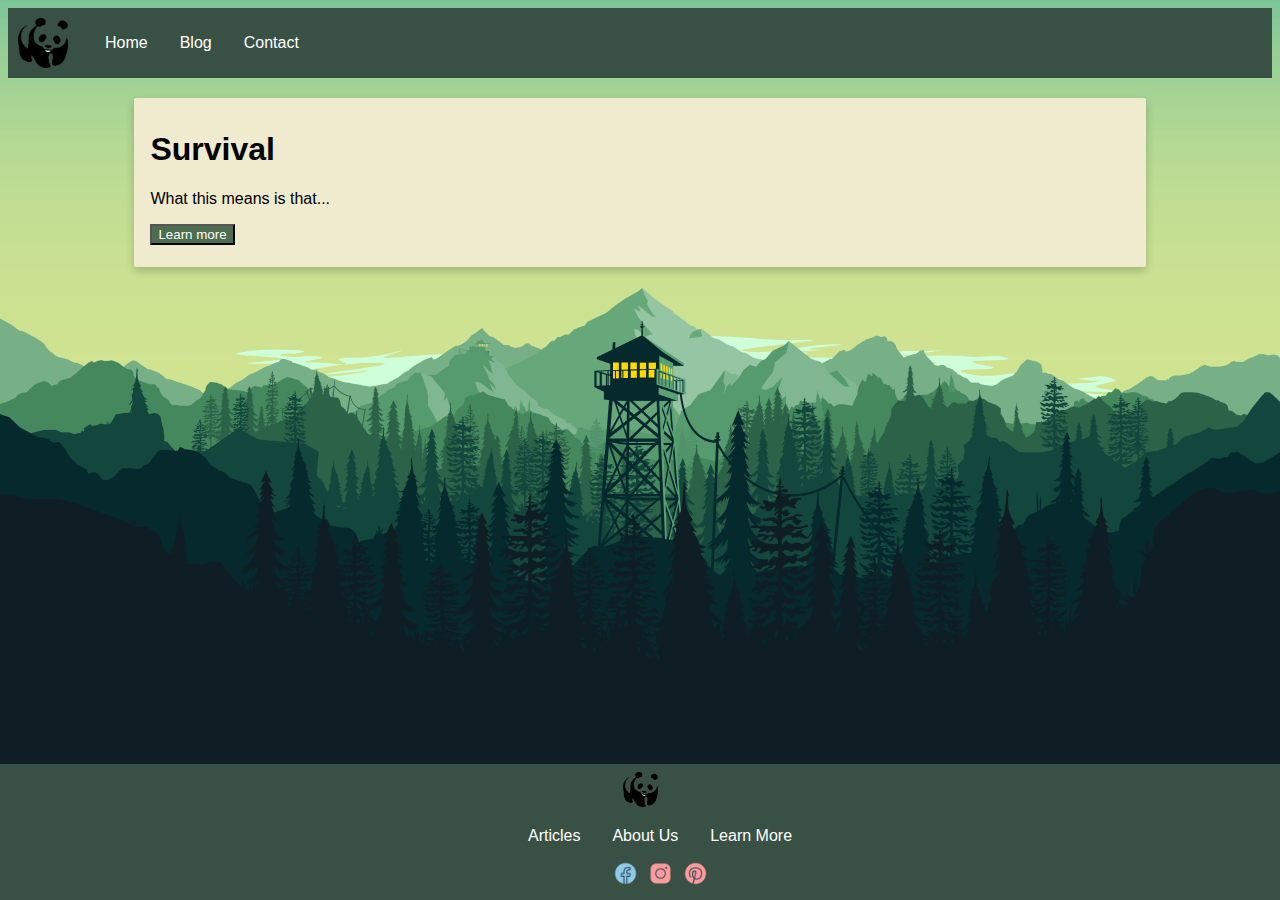
<file: index.html>
<!DOCTYPE html>
<html>
<head>
	<meta charset="utf-8">
	<meta name="viewport" content="width=device-width, initial-scale=1">
	<link rel="stylesheet" type="text/css" href="Wildlife.css">
	<script src="wildlife.js"></script>
	<title>Wildlife</title>

	<style>
	body 
	{
  	background-image: url('bg.png');
  	background-repeat: no-repeat;
  	background-attachment: fixed;
  	background-size: 100% 100%;
	}

</style>
</head>

<body style="font-family: Helvetica;">
	<div>

	<ul class="nav">
		<img src="logo.png" width="50" height="50" style="padding-right: 21px;">
		<li><a href="index.html">Home</a></li>
		<li><a href="blog.html">Blog</a></li>
		<li><a href="contact.html">Contact</a></li>
	</ul>

</div>
	
	<div class="wrapper">

		<div class="card"style="background-color: #F0EBCE;">
		<div class="container">
			<h1>Survival</h1>
			<p>What this means is that<span id="dots">...</span><span id="more"> we exist to help protect our environment and do numbers of ways.<img src="h1.png" style="width: 50%;"></span></p>

			<button onclick="myFunction()" id="myBtn" style="background-color: #4E6C50; color: white;">Learn more</button>
		</div>

</div>
<div class="footer">
	<img src="logo.png" width="35" height="35" style="padding-top: 8px;">

	<ul class="nav1">
  		<li><a href="blog.html">Articles</a></li>
		<li><a href="wildlife.html">About Us</a></li>
		<li><a href="contact.html">Learn More</a></li>
	</ul>

	<ul class="nav2" style="padding-bottom: 10px;">
  		<li><a href="https://www.facebook.com/"><img src="fb.png" width="25" height="25" style="padding-right: 5px; padding-left: 5px;"></a></li>
  		<li><a href="https://www.instagram.com/"><img src="ig.png" width="25" height="25" style="padding-right: 5px; padding-left: 5px;"></a></li>
  		<li><a href="https://www.pinterest.com/"><img src="pin.png" width="25" height="25" style="padding-right: 5px; padding-left: 5px;"></a></li>
	</ul>

	</div>
	
</body>
</html>
</file>
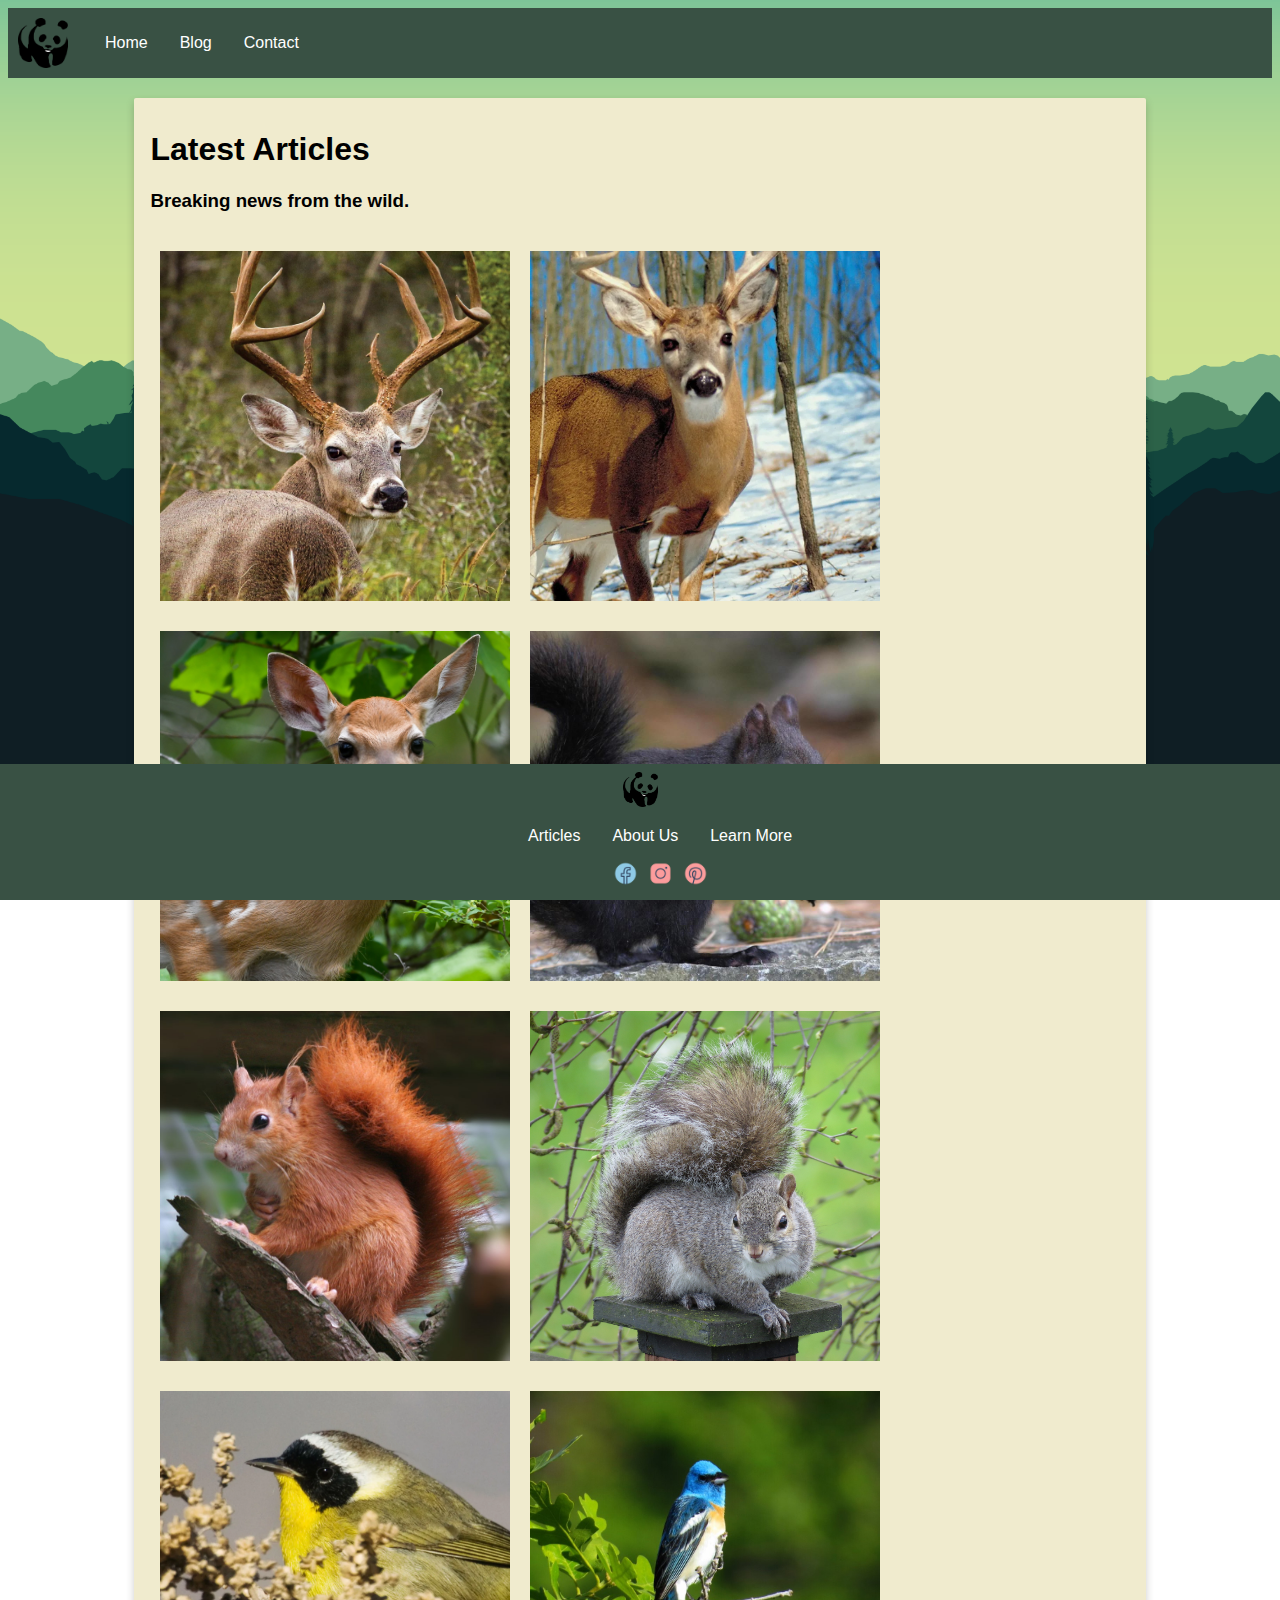
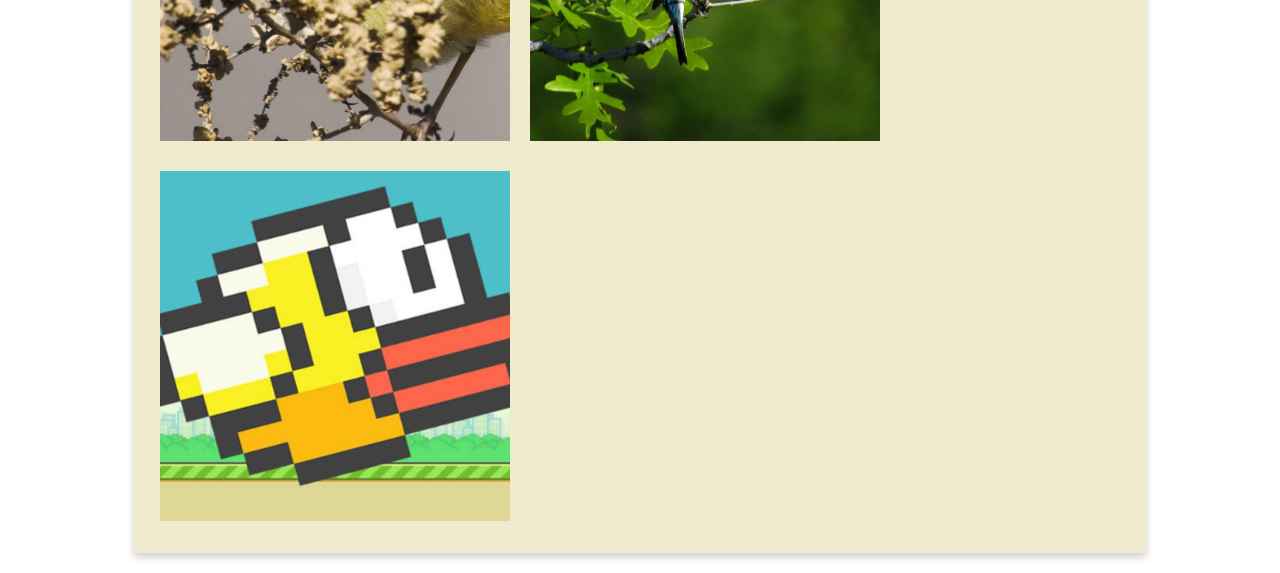
<file: blog.html>
<!DOCTYPE html>
<html>
<head>
	<meta charset="utf-8">
	<meta name="viewport" content="width=device-width, initial-scale=1">
	<link rel="stylesheet" type="text/css" href="Wildlife.css">
	<title>Wildlife</title>

	<style>
	body 
	{
  	background-image: url('bg.png');
  	background-repeat: no-repeat;
  	background-attachment: fixed;
  	background-size: 100% 100%;
	}

</style>
</head>

<body style="font-family: Helvetica;">
	<div>

	<ul class="nav">
		<img src="logo.png" width="50" height="50" style="padding-right: 21px;">
		<li><a href="index.html">Home</a></li>
		<li><a href="blog.html">Blog</a></li>
		<li><a href="contact.html">Contact</a></li>
	</ul>

</div>
	
	<div class="wrapper">

		<div class="card"style="background-color: #F0EBCE;">
		<div class="container">
		<h1>Latest Articles</h1>
			<h3>Breaking news from the wild.</h3>
		<ul class="flex-container">
			<li class="flex-item"><img src="d1.jpeg"style="width: 350px"></li>
			<li class="flex-item"><img src="d2.png" style="width: 350px"></li>
			<li class="flex-item"><img src="d3.jpg" style="width: 350px"></li>
			<li class="flex-item"><img src="s1.jpg" style="width: 350px"></li>
			<li class="flex-item"><img src="s2.jpg" style="width: 350px"></li>
			<li class="flex-item"><img src="s3.jpg" style="width: 350px"></li>
			<li class="flex-item"><img src="b1.png" style="width: 350px"></li>
			<li class="flex-item"><img src="b2.jpg" style="width: 350px"></li>
			<li class="flex-item"><img src="b3.jpg" style="width: 350px"></li>
		</ul>

		</div>

</div>
<div class="footer">
	<img src="logo.png" width="35" height="35" style="padding-top: 8px;">

	<ul class="nav1">
  		<li><a href="blog.html">Articles</a></li>
		<li><a href="wildlife.html">About Us</a></li>
		<li><a href="contact.html">Learn More</a></li>
	</ul>

	<ul class="nav2" style="padding-bottom: 10px;">
  		<li><a href="https://www.facebook.com/"><img src="fb.png" width="25" height="25" style="padding-right: 5px; padding-left: 5px;"></a></li>
  		<li><a href="https://www.instagram.com/"><img src="ig.png" width="25" height="25" style="padding-right: 5px; padding-left: 5px;"></a></li>
  		<li><a href="https://www.pinterest.com/"><img src="pin.png" width="25" height="25" style="padding-right: 5px; padding-left: 5px;"></a></li>
	</ul>

	</div>
	
</body>
</html>
</file>
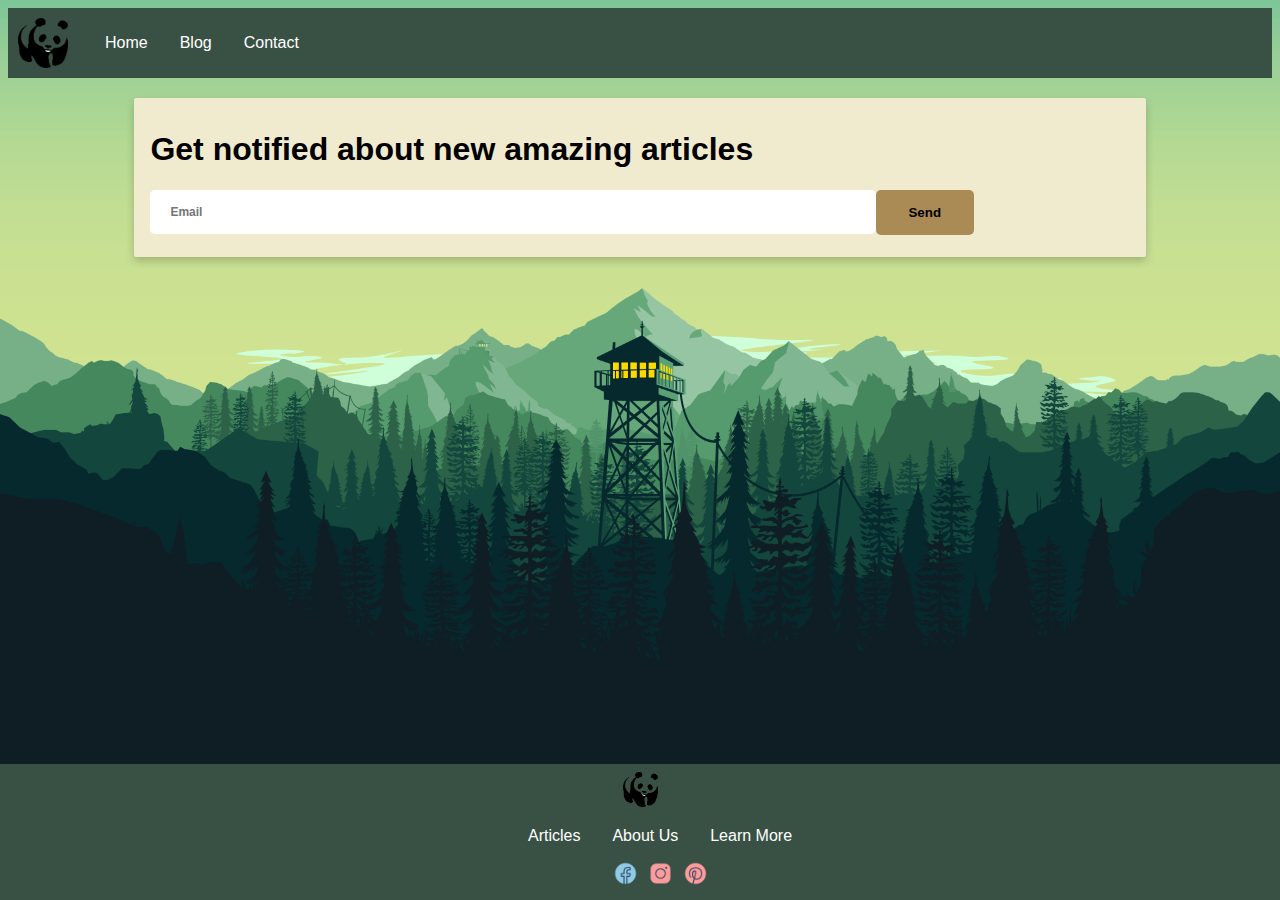
<file: contact.html>
<!DOCTYPE html>
<html>
<head>
	<meta charset="utf-8">
	<meta name="viewport" content="width=device-width, initial-scale=1">
	<link rel="stylesheet" type="text/css" href="Wildlife.css">
	<title>Wildlife</title>

	<style>
	body 
	{
  	background-image: url('bg.png');
  	background-repeat: no-repeat;
  	background-attachment: fixed;
  	background-size: 100% 100%;
	}

</style>
</head>

<body style="font-family: Helvetica;">
	<div>

	<ul class="nav">
		<img src="logo.png" width="50" height="50" style="padding-right: 21px;">
		<li><a href="index.html">Home</a></li>
		<li><a href="blog.html">Blog</a></li>
		<li><a href="contact.html">Contact</a></li>
	</ul>

	</div>
	
	<div class="wrapper">

		<div class="card"style="background-color: #F0EBCE;">
		<div class="container">
			<h1>Get notified about new amazing articles</h1>
			<input type="text" class="input" placeholder="Email" style="width: 70%">
			<input type="submit" class ="input" value="Send" style="width: 10%; background-color: #AA8B56;">
		</div>
	</div>

	<div class="footer">
	<img src="logo.png" width="35" height="35" style="padding-top: 8px;">

	<ul class="nav1">
  		<li><a href="blog.html">Articles</a></li>
		<li><a href="wildlife.html">About Us</a></li>
		<li><a href="contact.html">Learn More</a></li>
	</ul>

	<ul class="nav2" style="padding-bottom: 10px;">
  		<li><a href="https://www.facebook.com/"><img src="fb.png" width="25" height="25" style="padding-right: 5px; padding-left: 5px;"></a></li>
  		<li><a href="https://www.instagram.com/"><img src="ig.png" width="25" height="25" style="padding-right: 5px; padding-left: 5px;"></a></li>
  		<li><a href="https://www.pinterest.com/"><img src="pin.png" width="25" height="25" style="padding-right: 5px; padding-left: 5px;"></a></li>
	</ul>

	</div>
	
</body>
</html>
</file>
<file: Wildlife.css>
.nav{
		 	display: flex;
		 	flex-flow: row wrap;
		 	list-style: none;
		 	margin: 0;
		 	background: #395144;
		 	padding: 10px;
		 }
		 .nav a{
		 	text-decoration: none;
		 	display: block;
		 	padding: 1em;
		 	color: white;
		 }
		 .nav a:hover{
		 	background: #4E6C50;
		 }
		 .nav1{
		 	display: flex;
		 	flex-flow: row wrap;
		 	justify-content: center;
		 	list-style: none;
		 	margin: 0;
		 }
		 .nav1 a{
		 	text-decoration: none;
		 	display: block;
		 	padding: 1em;
		 	color: white;
		 }
		 .nav1 a:hover{
		 	color: black;
		 }
		 .nav2{
		 	display: flex;
		 	flex-flow: row wrap;
		 	justify-content: center;
		 	list-style: none;
		 	margin: 0;
		 }
		 .nav2 a{
		 	text-decoration: none;
		 	display: block;
		 	color: white;
		 }

		 .flex-container{
		 	display: flex;
		 	flex-flow: row wrap;
		 	padding: 0;
		 	margin: 0;
		 	list-style: none;
		 }
		 .flex-item{
		 	padding: 10px;
		 	margin-top: 10px;
		 	line-height: 10px;
		 }
		 .card
		{
			box-shadow: 0 4px 8px 0 rgba(0,0,0,0.2);
			transition: 0.3s;
			width: 80%;
			border-radius: 2px;
			margin-left: auto;
			padding-top: 10px;
			padding-bottom: 20px;
			margin-right: auto;
			margin-top: 20px;
			margin-bottom: 20px;
		}
		.card:hover
		{
			box-shadow: 0 8px 16px 0 rgba(0,0,0,0.2);
		}
		.container
		{
			padding: 2px 16px;
		}
		.wrapper
		{
			margin-right: auto;
			margin-left: auto;
		}
		.wrapper .input
		{
			width: 85%;
			padding: 15px 20px;
			border:  none;
			border-radius: 5px;
			font-weight: bold;
		}
		#more {display: none;}

		input[type=text]{
			float: left;
			padding: 5px;
			border: none;
			font-size: 12px;
		}
		.footer {
  			position: fixed;
  			left: 0;
  			bottom: 0;
  			width: 100%;
  			background-color: #395144;
  			color: white;
  			text-align: center;
		}
</file>
